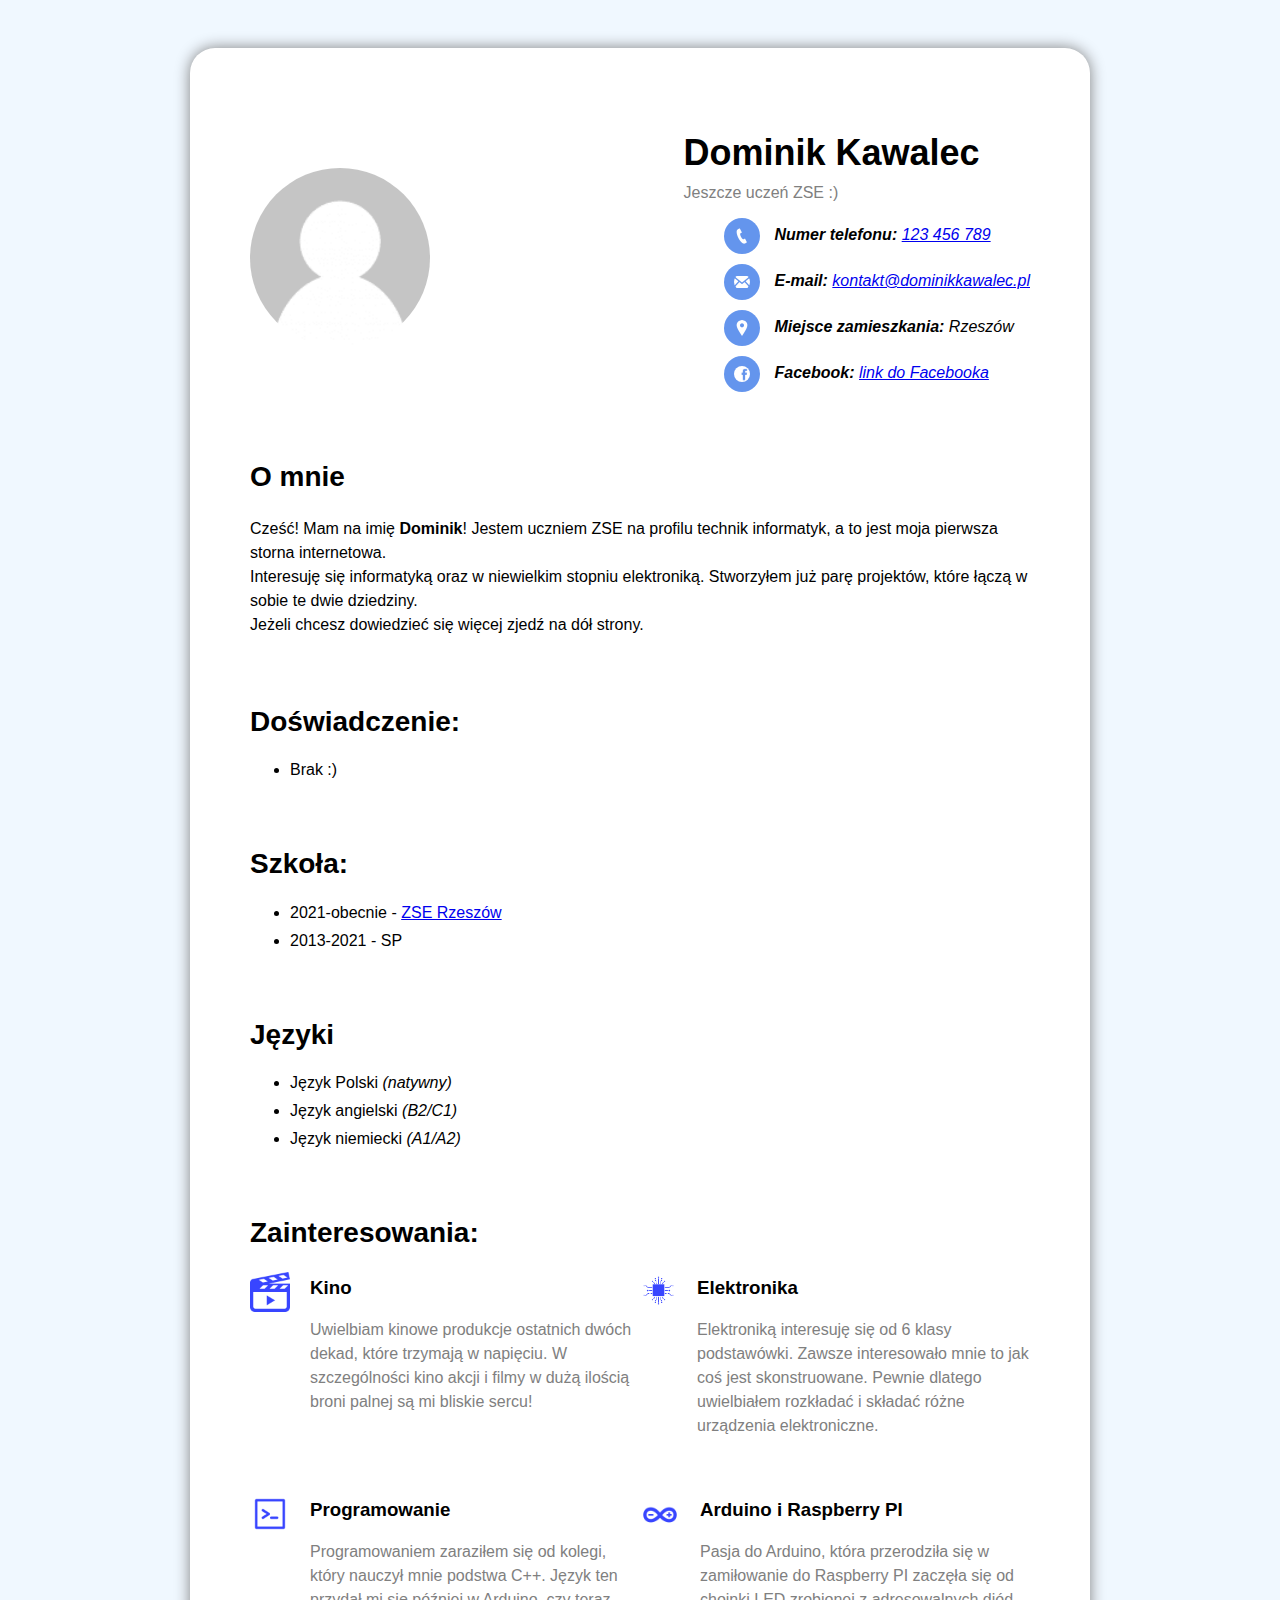
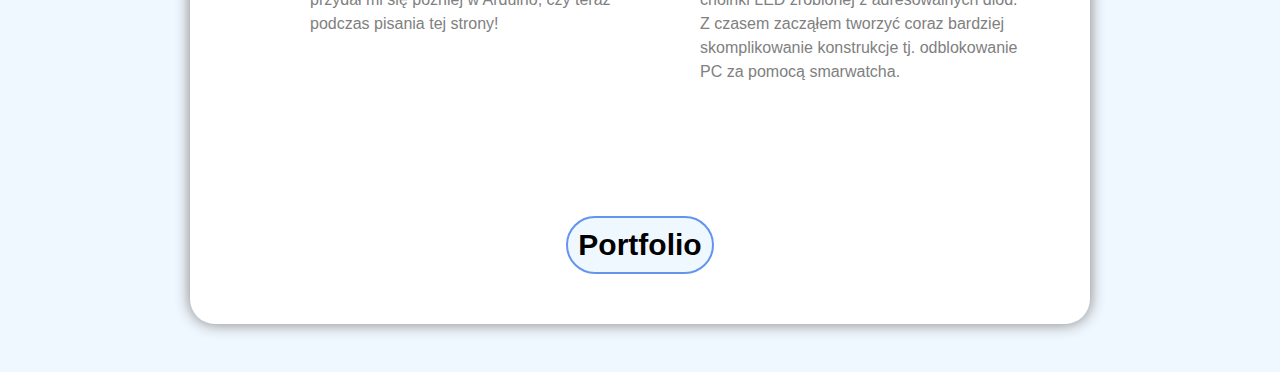
<file: index.html>
<!DOCTYPE html>
<html lang="pl">
    <head>
        <meta charset='utf-8'>
        <title>Dominik Kawalec</title>
        <meta name="description" content="Strona - portfolio Dominika Kawalca! Wejdź, aby dowiedzieć się czegoś o mnie" />
        <meta name="keywords" content="Dominik Kawalec, ZSE, programowanie, portfolio," />
        <meta name="author" content="Dominik Kawalec" />
        <meta name="viewport" content="width=device-width, initial-scale=1.0">
        <meta name="theme-color" media="(prefers-color-scheme: dark)" content="black">
        <link rel="shortcut icon" href="images/piesel_icon.jpg" />
        <link rel="stylesheet" media="screen and (min-width: 700px)" href="pcstyles.css">
        <link rel="stylesheet" media="screen and (max-width: 700px)" href="ministyles.css">
    </head>
    <body>
        <div class="container">
            <header>
                <img class="profile-picture circle" src="/images/d-avatar.png">
                <div>
                    <h1>Dominik Kawalec</h1>
                    <span>Jeszcze uczeń ZSE :)</span>
                <address>
                    <ul>
                        <li><img class="adress-icon circle" src="/images/phone.png"><b>Numer telefonu: </b><a href="tel:123 456 789">123 456 789</a></li>
                        <li><img class="adress-icon circle" src="/images/mail.png"><b>E-mail: </b><a href="mailto:kontakt@dominikkawalec.pl">kontakt@dominikkawalec.pl</a></li>
                        <li><img class="adress-icon circle" src="/images/pin.png"><b>Miejsce zamieszkania: </b>Rzeszów</li>
                        <li><img class="adress-icon circle" src="/images/Facebook.png"><b>Facebook: </b><a href="https://www.facebook.com">link do Facebooka</a></li>
                    </ul>
                </address>
            </header>
            <main>
                <section>
                    <h2>O mnie</h2>
                    <p> 
                        Cześć! Mam na imię <b> Dominik</b>!
                        Jestem uczniem ZSE na profilu technik informatyk, a to jest moja pierwsza storna internetowa.
                        <br>Interesuję się informatyką oraz w niewielkim stopniu elektroniką. Stworzyłem już parę projektów, które łączą w sobie te dwie dziedziny.
                        <br>Jeżeli chcesz dowiedzieć się więcej zjedź na dół strony.
                    </p>
                </section>
                <section>
                    <h2>Doświadczenie:</h2>
                    <ul>
                        <li>Brak :)</li>
                    </ul>
                </section>
                <section>
                    <h2>Szkoła: </h2>
                    <ul> 
                        <li> 2021-obecnie - <a href="http://www.elektronik.rzeszow.pl">ZSE Rzeszów</a></li>
                        <li> 2013-2021 - <a>SP</a></li>
                    </ul>
                </section>
                <section>
                    <h2>Języki</h2>
                    <ul>
                        <li>Język Polski <i>(natywny)</i></li>
                        <li>Język angielski <i>(B2/C1)</i></li>
                        <li>Język niemiecki <i>(A1/A2)</i></li>
                    </ul>
                </section>
                <section>
                    <h2>Zainteresowania:</h2>
                    <ul class="hobby">
                        <li><img src="/images/video.png"><div><h3>Kino</h3>
                        <p>
                            Uwielbiam kinowe produkcje ostatnich dwóch dekad, które trzymają w napięciu. 
                             W szczególności kino akcji i filmy w dużą ilością broni palnej są mi bliskie sercu!
                        </p></div></li>
                        <li><img src="/images/electronic.png"><div><h3>Elektronika</h3>
                        <p>
                            Elektroniką interesuję się od 6 klasy podstawówki. Zawsze interesowało mnie to jak coś jest skonstruowane.
                            Pewnie dlatego uwielbiałem rozkładać i składać różne urządzenia elektroniczne.
                        </p></div></li>
                        <li><img src="/images/programming.png"><div><h3>Programowanie</h3>
                        <p> 
                            Programowaniem zaraziłem się od kolegi, który nauczył mnie podstwa C++.
                            Język ten przydał mi się później w Arduino, czy teraz podczas pisania tej strony!
                        </p></div></li>
                        <li><img src="/images/arduino.png"><div><h3>Arduino i Raspberry PI</h3>
                        <p>
                            Pasja do Arduino, która przerodziła się w zamiłowanie do Raspberry PI zaczęła się od choinki LED zrobionej z
                             adresowalnych diód.
                            Z czasem zacząłem tworzyć coraz bardziej skomplikowanie konstrukcje tj. odblokowanie PC za pomocą smarwatcha.
                        </p></div></li>
                    </ul>
                </section>
                <section id="portfolio">
                    <a href="/sieci">Portfolio</a>
                </section>
            </main>
        </div>
    </body>
</html>
</file>
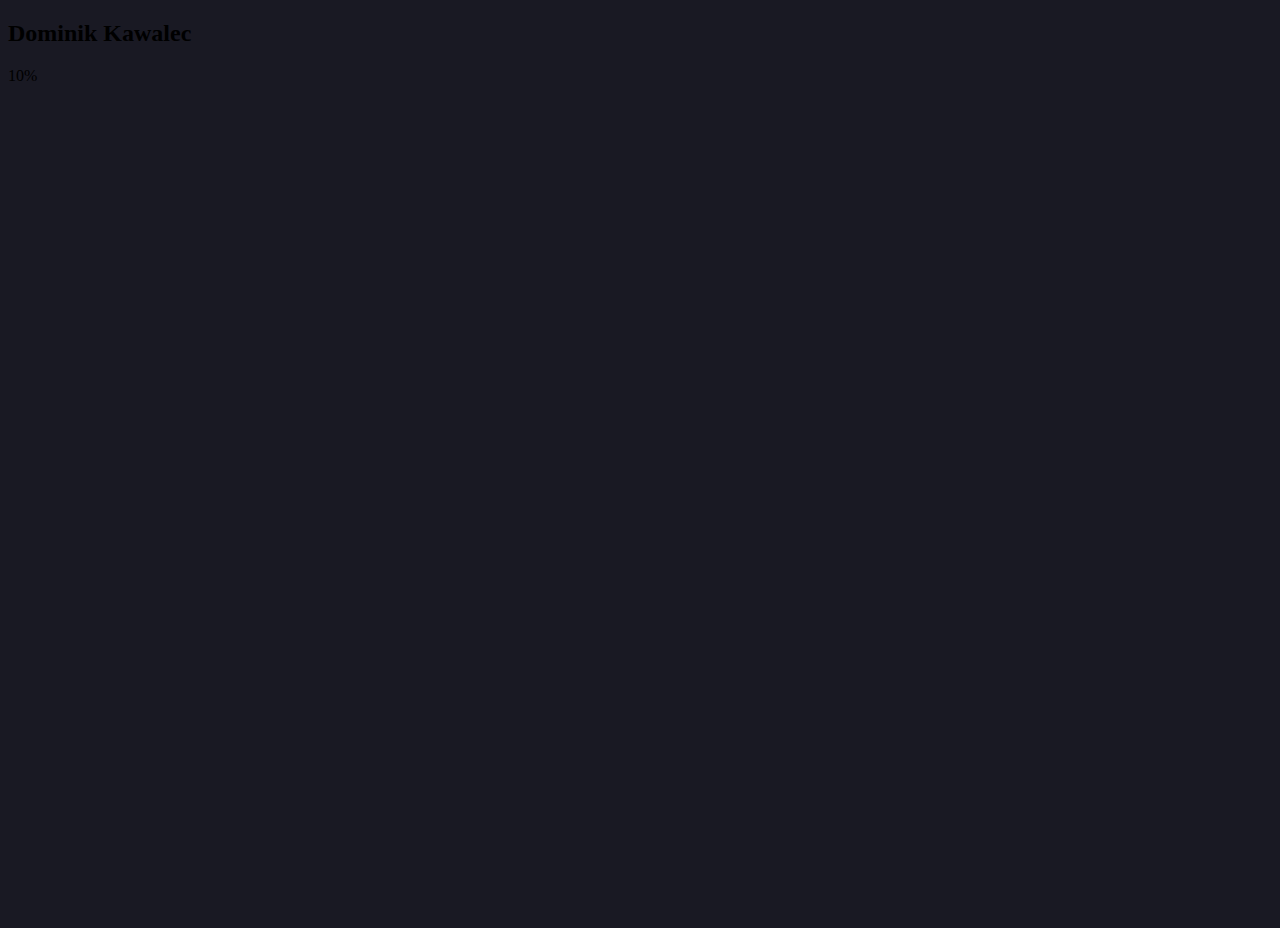
<file: nowawersja/index.html>
<!DOCTYPE html>
<html lang="pl-PL">

<head>
    <meta charset="UTF-8">
    <meta http-equiv="X-UA-Compatible" content="IE=edge">
    <meta name="viewport" content="width=device-width, initial-scale=1.0">
    <link url="https://dominikkawalec.pl/">
    <link rel="stylesheet" media="screen and (min-width: 1300px)" href="desktopstyle.css">
    <link rel="stylesheet" media="screen and (min-width: 1300px)" href="desktopstylestats.css">
    <link rel="stylesheet" media="screen and (min-width: 1300px)" href="desktopstylecircle.css">
    <link rel="stylesheet" media="screen and (max-width: 1300px)" href="mobilestyle.css">
    <title>Dominik Kawalec</title>
</head>

<body>
    <div class="loader hidden">
        <h2 class="name">Dominik Kawalec</h2>
        <div class="loader-progress-bar-on"></div>
        <div class="loader-progress-bar-off"></div>
        <span class=".loader-value">10%</span>
    </div>
    <div class="page">
        <div class="top-bar"></div>
        <div class="bottom-bar"></div>
        <div class="container">
            <div class="side-bar-left">
                <div class="about">
                    <img src="images/wolf-1x1.jpg" alt="profile picture" class="profile-picture">
                    <div class="online-status"></div>
                    <a href="http://dominikkawalec.pl/#about">Dominik Kawalec</a>
                    <p>ZSE student</p>
                </div>
                <div class="info-data info left-side-bar">
                    <ul>
                        <li>
                            <h5>Country:</h5>
                            <span>Poland</span>
                        </li>
                        <li>
                            <h5>City:</h5>
                            <span>Rzeszów</span>
                        </li>
                        <li>
                            <h5>Age:</h5>
                            <span>16</span>
                        </li>
                    </ul>
                </div>

                <div class="breaker"></div>

                <div class="languages info left-side-bar">
                    <h4 class="language-title">Languages</h4>
                    <div class="progressbars">

                        <div class="progressbar1 pb">
                            <div class="circular-progress1">
                                <span class="progress-value1">0%</span>
                            </div>
                            <span class="text">Polish</span>
                        </div>

                        <div class="progressbar2 pb">
                            <div class="circular-progress2">
                                <span class="progress-value2">0%</span>
                            </div>
                            <span class="text">English</span>
                        </div>

                        <div class="progressbar3 pb">
                            <div class="circular-progress3">
                                <span class="progress-value3">0%</span>
                            </div>
                            <span class="text">German</span>
                        </div>
                    </div>
                </div>

                <div class="breaker"></div>

                <div class="code-info left-side-bar">
                    <h4 class="code-title">Coding</h4>
                    <ul>
                        <li class="code-l">
                            <div class="up">
                                <h5>html</h5>
                                <span class="html-val">0%</span>
                            </div>
                            <div class="stat-bar">
                                <div class="code-html-stat-bar-off"></div>
                                <div class="code-html-stat-bar-on"></div>
                            </div>
                        </li>
                        <li class="code-l">
                            <div class="up">
                                <h5>css</h5>
                                <span class="css-val">0%</span>
                            </div>
                            <div class="stat-bar">
                                <div class="code-css-stat-bar-off"></div>
                                <div class="code-css-stat-bar-on"></div>
                            </div>
                        </li>
                        <li class="code-l">
                            <div class="up">
                                <h5>js</h5>
                                <span class="js-val">0%</span>
                            </div>
                            <div class="stat-bar">
                                <div class="code-js-stat-bar-off"></div>
                                <div class="code-js-stat-bar-on"></div>
                            </div>
                        </li>
                        <li class="code-l">
                            <div class="up">
                                <h5>Arduino</h5>
                                <span class="ard-val">0%</span>
                            </div>
                            <div class="stat-bar">
                                <div class="code-ard-stat-bar-off"></div>
                                <div class="code-ard-stat-bar-on"></div>
                            </div>
                        </li>
                        <li class="code-l">
                            <div class="up">
                                <h5>C++</h5>
                                <span class="cpp-val">0%</span>
                            </div>
                            <div class="stat-bar">
                                <div class="code-cpp-stat-bar-off"></div>
                                <div class="code-cpp-stat-bar-on"></div>
                            </div>
                        </li>
                    </ul>
                </div>

                <div class="breaker"></div>

                <div class="knowledge left-side-bar">
                    <h4 class="title-know">Knowledge</h4>
                    <ul>
                        <li><img src="images/icons8-done-26.png" alt="check mark"> Raspberry PI 4</li>
                        <li><img src="images/icons8-done-26.png" alt="check mark"> NAS (OMV) and Plex</li>
                        <li><img src="images/icons8-done-26.png" alt="check mark"> Networks</li>
                        <li><img src="images/icons8-done-26.png" alt="check mark"> Pc Building</li>
                        <li><img src="images/icons8-done-26.png" alt="check mark"> 3D Printing</li>
                        <li><img src="images/icons8-done-26.png" alt="check mark"> Fusion 360</li>
                    </ul>
                </div>

                <div class="breaker"></div>

                <div class="download-cv left-side-bar">
                    <a class="download-cv-link"href="https://tinyurl.com/cvfiledk">
                        DOWNLOAD CV
                        <img class="download-cv-img" src="images/icons8-downloading-updates-64.png" alt="Download Icon">
                    </a>
                </div>

                <div class="footer">
                    <ul>
                        <li>
                            <a href="https://www.linkedin.com/in/dominikkawalec76/" class="link-footer">
                                <img src="images/icons8-linkedin-48.png" alt="LinkedIn" class="footer-img">
                            </a>
                        </li>
                        <li>
                            <a href="https://www.facebook.com/DominikKawalec76/" class="link-footer">
                                <img src="images/icons8-facebook-50.png" alt="Facebook" class="footer-img">
                            </a>
                        </li>
                        <li>
                            <a href="mailto:kontakt@dominikkawalec.pl" class="link-footer">
                                <img src="images/icons8-gmail-logo-50.png" alt="Gmail" class="footer-img">
                            </a>
                        </li>
                    </ul>
                    
                </div>

            </div>
            <div class="main-bar">
            </div>
        </div>
        <!-- <script src="script/loader.js"></script> -->
        <script src="scripts/circle-stats.js"></script>
        <script src="scripts/code-stats.js"></script>
    </div>
</body>

</html>
</file>
<file: pcstyles.css>
body {
    font-family: Arial;
    background-color: aliceblue;
    padding: 40px 0;
}

h2 {
    font-size: 28px;
}

h1 {
    font-size: 36px;
    margin-bottom: 10px;
}

h3 {
    margin-top: 5px;
}
span {
    color: gray;
}

.container {
    max-width: 900px;
    width: auto;
    margin: 0 auto;
    box-shadow:0 0 15px grey;
    background-color: white;
    border-radius: 25px;
}

section,
header {
    padding: 10px 60px 20px 60px;
}

header {
    display: flex;
    align-items: center;
    justify-content: space-between;
    padding-top: 60px;
}

header ul{
    list-style: none;
}

li {
    margin-bottom: 10px;
}

.adress-icon {
    width: 16px;
    height: 16px;
    background-color: cornflowerblue;
    margin-right: 15px;
    padding: 10px;
    vertical-align: middle;
}

.circle {
    border-radius: 50%;
}

.profile-picture {
    width: 180px;
    height: 180px;
}

.hobby {
    list-style: none;
    padding: 0;
    display: flex;
    flex-wrap: wrap;
}
.hobby li {
    width: 50%;
    display: flex;
    align-items: flex-start;
    margin-bottom: 40px;
}
.hobby li img{
    transition: 0.2s;
}

.hobby li img:hover{
    width:60px;
    height: 60px;
    transition: 0.2s;
}

.hobby div {
    margin-left: 20px;
}

.hobby img {
    width: 40px;
    height: 40px;
}

.hobby p {
    color: gray;
}

p {
    line-height: 1.5;
}

.cv-download-link {
    border: 2px solid cornflowerblue;
    color: black;
    text-decoration: none;
    padding: 10px 20px 10px 20px;
    display: inline-block;
    margin-top: 40px;
    border-radius: 26px;
    transition: background-color 0.5s, color 0.5s;
    box-shadow:0 0 15px grey;
}
.cv-download-link:hover {
    color: white;
    background-color: cornflowerblue;
}
.cv-download-link:focus {
    outline: none;
    color: white;
    background-color: cornflowerblue;
}
.cv-download-link:active {
    text-decoration: underline;
}
#portfolio{
    display: flex;
    align-items: center;
    justify-content: center;
    font-size: 30px;
    font-weight: 700;
}
#portfolio a{
    background-color:aliceblue;
    margin: 30px;
    padding: 10px;
    border: solid 2px cornflowerblue;
    border-radius: 40px;
    transition: 0.4s;
    text-decoration: none;
    color: black;
}
#portfolio a:hover{
    font-size: 40px;
    transition: 0.4s;
}
</file>
<file: ministyles.css>
body {
    font-family: Arial;
    background-color: aliceblue;
    padding: 20px 5px ;
    word-wrap: break-word;
}

h2 {
    font-size: 28px;
}

h1 {
    font-size: 36px;
    margin-bottom: 10px;
}

h3 {
    margin-top: 5px;
    font-size: 16px;
}
span {
    color: gray;
}

.container {
    width: 100%;
    margin: 0 auto 0 auto;
    box-shadow:0 0 15px grey;
    background-color: white;
    border-radius: 25px;
}

section,
header {
    padding: 10px 20px 20px 20px;
}

header {
    padding-top: 60px;
    display: block;
    justify-content: center;
    align-items: center;
}

section{
    padding: 20px;
    padding-bottom: 0;
}

header ul{
    list-style: none;
    padding: 0;
}

li {
    margin-bottom: 10px;
    padding: 0;
}
address ul{
    line-height: 1.5;
}
.adress-icon {
    width: 16px;
    height: 16px;
    background-color: cornflowerblue;
    margin-right: 10px;
    padding: 5px;
    vertical-align: middle;
}

.circle {
    border-radius: 50%;
}

.profile-picture {
    width: 180px;
    height: 180px;
}

.hobby {
    list-style: none;
    padding: 0;
    margin: 0;
    display: flex;
    flex-wrap: wrap;

}
.hobby li {
    width: 50%;
    display: flex;
    align-items: flex-start;
    margin-bottom: 40px;
    flex-wrap: wrap;
    flex-direction: column;
}
.hobby li img{
    transition: 0.2s;
}

.hobby li img:hover{
    width:60px;
    height: 60px;
    transition: 0.2s;
}

.hobby div {
    margin-right: 10px;
    padding: 0;
}

.hobby img {
    width: 40px;
    height: 40px;
}

.hobby p {
    color: gray;
}

p {
    line-height: 1.5;
    font-size: 15px;
}

.cv-download-link {
    border: 2px solid cornflowerblue;
    color: black;
    text-decoration: none;
    padding: 10px 20px 10px 20px;
    display: inline-block;
    margin-top: 40px;
    border-radius: 26px;
    transition: background-color 0.5s, color 0.5s;
    box-shadow:0 0 15px grey;
}
.cv-download-link:hover {
    color: white;
    background-color: cornflowerblue;
}
.cv-download-link:focus {
    outline: none;
    color: white;
    background-color: cornflowerblue;
}
.cv-download-link:active {
    text-decoration: underline;
}
#portfolio{
    display: flex;
    align-items: center;
    justify-content: center;
    font-size: 30px;
    font-weight: 700;
    padding-top: 0;
}
#portfolio a{
    background-color:aliceblue;
    margin: 30px;
    padding: 10px;
    padding-top: 0;
    border: solid 2px cornflowerblue;
    border-radius: 40px;
    transition: 0.4s;
    text-decoration: none;
    color: black;
}
#portfolio a:hover{
    font-size: 40px;
    transition: 0.4s;
}
</file>
<file: nowawersja/desktopstyle.css>
@import url("https://fonts.googleapis.com/css2?family=Poppins:wght@300;400;500;600;700&display=swap");
@import url("https://fonts.googleapis.com/css2?family=Poppins:wght@300;400;500;600;700&display=swap");

:root {
  --grey: #20202a;
  --background-grey: #191923;
  --main-grey: #1e1e28;
  --light-grey: #89898b;
  --breaker: #8c8c8e;
  --yellow: #ffc107;
  --light-yellow: #fafafc;
  --about-grey: #24242e;
}

* {
  margin: 0;
  padding: 0;
  font-family: "Poppins", sans-serif;
  color: aliceblue;
}

body {
  background: var(--background-grey);
  display: flex;
  justify-content: center;
  flex-direction: row;
  flex-wrap: nowrap;
  align-content: center;
}
.hidden {
  display: none;
}
.loader-progress-bar-on {
  width: 200px;
  height: 10px;
  background-color: var(--yellow);
}
.loader-progress-bar-off {
  width: 300px;
  height: 10px;
  background-color: var(--grey);
}
.container {
  display: flex;
  justify-content: center;
  height: 95vh;
  margin: 2.5vh 0px;
}
.top-bar {
  position: fixed;
  height: 2.5vh;
  width: 100vw;
  top: 0;
  left: 0;
  background-color: var(--background-grey);
}
.bottom-bar {
  position: fixed;
  height: 2.5vh;
  width: 100vw;
  bottom: 0;
  left: 0;
  background-color: var(--background-grey);
  z-index: 5;
}
.main-bar {
  width: 1050px;
  height: 150%;
  margin-left: 190px;
  background-color: var(--main-grey);
}
.side-bar-left {
  width: 250px;
  height: 100%;
  background-color: var(--grey);
  position: fixed;
  margin-right: 1000px;
}
.side-bar-right {
  width: 70px;
  height: 100%;
  background-color: var(--grey);
}
.profile-picture {
  width: 90px;
  height: 90px;
  border-radius: 50%;
}
.online-status {
  width: 15px;
  height: 15px;
  border-radius: 50%;
  background-color: var(--yellow);
  position: relative;

  margin: 5px;
  padding: 0;
  top: -25px;
  right: -30px;
}
.about {
  display: flex;
  align-items: center;
  flex-direction: column;
  padding: 30px;
  background-color: var(--about-grey);
}
a {
  text-decoration: none;
  cursor: pointer;
  transition: 0.4s ease-in-out;
}
.about a {
  margin-top: -20px;
}
.about a:hover {
  color: var(--yellow);
  transition: 0.4s ease-in-out;
}
.about p {
  color: var(--light-grey);
}
.left-side-bar {
  margin: 10px;
  padding: 10px 20px;
}
.info-data ul li{
  transition: 0.3s;
}
.info-data ul li:hover{
  scale: 1.1;
  transition: 0.3s;
}
li {
  list-style-type: none;
  display: flex;
  justify-content: space-between;
  margin-bottom: 5px;
}
span {
  font-size: 13px;
  color: var(--light-grey);
}
.breaker {
  width: 80%;
  height: 1px;
  margin: 0 10%;
  opacity: 0.4;
  background-color: var(--breaker);
}
h4 {
  font-size: 14px;
}
@media only screen and (max-height: 1250px) {
  .knowledge {
    display: none;
  }
}
.language-bar-name {
  font-size: 13px;
  color: var(--light-grey);
}
.knowledge h4 {
  margin-bottom: 10px;
}
.knowledge ul li {
  justify-content: flex-start;
  font-size: 13px;
  color: var(--light-grey);
  transition: 0.4s;
}
.knowledge ul li:hover{
  scale: 1.1;
  transition: 0.4s;
}
.knowledge ul li img {
  width: 15px;
  height: 15px;
  padding: 5px 7px 5px 0px;
}
.download-cv-link {
  font-size: 14px;
  font-weight: 600;
  padding-top: 3px;
  color: var(--light-grey);
}
.download-cv-img {
  width: 15px;
  height: 15px;
  margin-left: 8px;
}
.download-cv {
  display: flex;
  flex-direction: row;
  justify-content: center;
  align-items: center;
  margin: 25px;
  padding: 0;
}
.download-cv-link:hover{
  color: var(--light-yellow);
  scale: 1.2;
  transition: 1s;
}
.footer ul{
  display: flex;
  justify-content: center;
}
.footer{
  background-color: var(--about-grey);
  position: fixed;
  width: 250px;
  bottom: 2.5vh;
}
.footer-img{
  width: 30px;
  height: 30px;
  padding-top: 5px;
  margin: 10px;
  transition: 0.5s;
}
.footer-img:hover{
  scale: 1.3;
  transition: 0.5s;
}
</file>
<file: nowawersja/desktopstylestats.css>
.code-info {
    margin: 10px;
    padding: 10px 20px;
  }
  .code-title {
    margin-bottom: 15px;
  }
  
  .code-l {
    list-style-type: none;
    display: flex;
    flex-direction: column;
    margin-bottom: 15px;
  }
  .up {
    width: 100%;
    display: flex;
    justify-content: space-between;
    align-content: center;
    margin-bottom: 10px;
  }
  .up h5 {
    font-weight: 300;
    font-size: 13px;
  }
  .stat-bar {
    display: flex;
    flex-direction: column;
    justify-content: center;
    align-items: flex-start;
  }
  .code-html-stat-bar-on {
    height: 5px;
    background-color: var(--yellow);
    width: 1px;
  }
  .code-html-stat-bar-off {
    height: 5px;
    margin: -5px;
    margin-left: 2px;
    background-color: var(--background-grey);
    width: 190px;
  }
  .code-css-stat-bar-on {
    height: 5px;
    background-color: var(--yellow);
    width: 1px;
  }
  .code-css-stat-bar-off {
    height: 5px;
    margin: -5px;
    margin-left: 2px;
    background-color: var(--background-grey);
    width: 190px;
  }
  .code-js-stat-bar-on {
    height: 5px;
    background-color: var(--yellow);
    width: 1px;
  }
  .code-js-stat-bar-off {
    height: 5px;
    margin: -5px;
    margin-left: 2px;
    background-color: var(--background-grey);
    width: 190px;
  }
  .code-ard-stat-bar-on {
    height: 5px;
    background-color: var(--yellow);
    width: 1px;
  }
  .code-ard-stat-bar-off {
    height: 5px;
    margin: -5px;
    margin-left: 2px;
    background-color: var(--background-grey);
    width: 190px;
  }
  .code-cpp-stat-bar-on {
    height: 5px;
    background-color: var(--yellow);
    width: 1px;
  }
  .code-cpp-stat-bar-off {
    height: 5px;
    margin: -5px;
    margin-left: 2px;
    background-color: var(--background-grey);
    width: 190px;
  }
  .code-l{
    transition: 0.3s;
  }
  .code-l:hover{
    scale: 1.1;
    transition: 0.3s;
  }
</file>
<file: nowawersja/desktopstylecircle.css>
.progressbars {
  display: flex;
  margin: 10px -20px;
}

.progressbar1 {
  display: flex;
  width: 33%;
  padding: 5px 0;
  border-radius: 8px;
  row-gap: 3px;
  flex-direction: column;
  align-items: center;
}
.circular-progress1 {
  position: relative;
  height: 50px;
  width: 50px;
  border-radius: 50%;
  background: conic-gradient(var(--yellow) 0deg);
  display: flex;
  align-items: center;
  justify-content: center;
}
.circular-progress1::before {
  content: "";
  position: absolute;
  height: 42px;
  width: 42px;
  border-radius: 50%;
  background-color: var(--background-grey);
}
.progress-value1 {
  position: relative;
  font-size: 13px;
  font-weight: 600;
  color: var(--light-grey);
}
.text {
  font-size: 13px;
  font-weight: 500;
  color: #606060;
}

.progressbar2 {
  display: flex;
  width: 33%;
  padding: 5px 0;
  border-radius: 8px;
  row-gap: 3px;
  flex-direction: column;
  align-items: center;
}
.circular-progress2 {
  position: relative;
  height: 50px;
  width: 50px;
  border-radius: 50%;
  background: conic-gradient(deg, var(--yellow) 0deg);
  display: flex;
  align-items: center;
  justify-content: center;
}
.circular-progress2::before {
  content: "";
  position: absolute;
  height: 42px;
  width: 42px;
  border-radius: 50%;
  background-color: var(--background-grey);
}
.progress-value2 {
  position: relative;
  font-size: 13px;
  font-weight: 600;
  color: var(--light-grey);
}
.text {
  font-size: 13px;
  font-weight: 500;
  color: #606060;
}
.progressbar3 {
  display: flex;
  width: 33%;
  padding: 5px 0;
  border-radius: 8px;
  row-gap: 3px;
  flex-direction: column;
  align-items: center;
}
.circular-progress3 {
  position: relative;
  height: 50px;
  width: 50px;
  border-radius: 50%;
  background: conic-gradient(var(--yellow) 0deg);
  display: flex;
  align-items: center;
  justify-content: center;
}
.circular-progress3::before {
  content: "";
  position: absolute;
  height: 42px;
  width: 42px;
  border-radius: 50%;
  background-color: var(--background-grey);
}
.progress-value3 {
  position: relative;
  font-size: 13px;
  font-weight: 600;
  color: var(--light-grey);
}
.text {
  font-size: 13px;
  font-weight: 500;
  color: #606060;
}

.pb{
  transition: 0.3s;
}
.pb:hover{
  scale: 1.15;
  transition: 0.3s;
}
</file>
<file: nowawersja/mobilestyle.css>
.container{
    display: none;
}

body{
    display: block;
    background-color: #191923;
    height: 100vh;
    width: 100vw;
}
</file>
